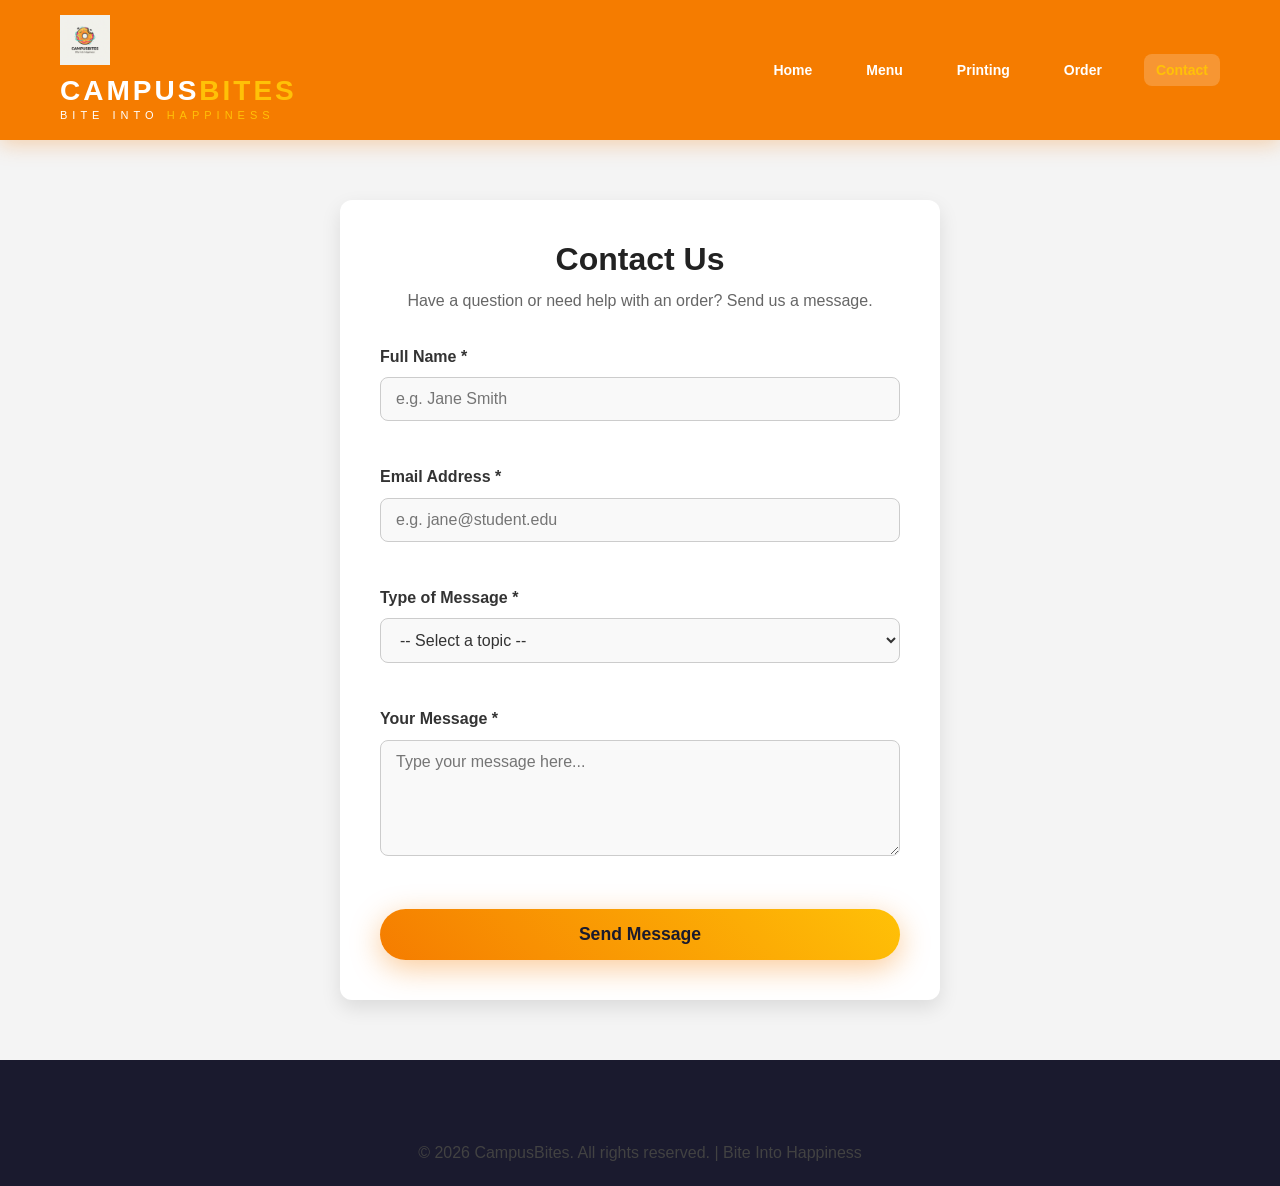
<file: contact.html>
<!DOCTYPE html>
<html lang="en">
<head>
    <meta charset="UTF-8" />
    <meta name="viewport" content="width=device-width, initial-scale=1.0" />
    <title>Contact CampusBites | Student Support & General Enquiries</title>
    <meta name="description" content="Get in touch with CampusBites. Send us a message regarding your food delivery, document printing, or general enquiries." />
    <meta name="keywords" content="contact campusbites, student support, food delivery help, campus printing contact" />
    <link rel="stylesheet" href="style.css" />
</head>
<body>
    <header class="header">
        <div class="container header-container">
            <a href="index.html" class="logo">
                <img src="campusbitelogo.png" alt="CampusBites student food delivery logo" class="logo-image" />
                <div class="logo-text-wrapper">
                    <span class="logo-brand"><span class="orange">CAMPUS</span><span class="yellow">BITES</span></span>
                    <span class="logo-slogan">Bite Into <span class="highlight">Happiness</span></span>
                </div>
            </a>
            <nav class="nav">
                <ul class="nav-links" id="navLinks">
                    <li><a href="index.html">Home</a></li>
                    <li><a href="menu.html">Menu</a></li>
                    <li><a href="printing.html">Printing</a></li>
                    <li><a href="order.html">Order</a></li>
                    <li><a href="contact.html" class="active">Contact</a></li>
                </ul>
            </nav>
            <button class="hamburger" onclick="toggleMenu()" aria-label="Toggle menu">
                <span></span><span></span><span></span>
            </button>
        </div>
    </header>

    <section class="form-section">
        <div class="container form-container">
            <h2>Contact Us</h2>
            <p>Have a question or need help with an order? Send us a message.</p>

            <form id="contactForm" action="https://formsubmit.co/st10491900@rcconnect.edu.za" method="POST" novalidate>
                <input type="hidden" name="_captcha" value="false" />
                <input type="hidden" name="_subject" value="New Message from CampusBites Website!" />

                <div class="form-group">
                    <label for="contactName">Full Name *</label>
                    <input type="text" id="contactName" name="name" placeholder="e.g. Jane Smith" />
                    <span class="error-msg" id="cNameError"></span>
                </div>

                <div class="form-group">
                    <label for="contactEmail">Email Address *</label>
                    <input type="email" id="contactEmail" name="email" placeholder="e.g. jane@student.edu" />
                    <span class="error-msg" id="cEmailError"></span>
                </div>

                <div class="form-group">
                    <label for="messageType">Type of Message *</label>
                    <select id="messageType" name="messageType">
                        <option value="">-- Select a topic --</option>
                        <option value="Order Issue">Order Issue / Missing Item</option>
                        <option value="Printing Help">Printing Help</option>
                        <option value="Sponsorship">Sponsorship / Partnership</option>
                        <option value="General">General Enquiry</option>
                    </select>
                    <span class="error-msg" id="cTypeError"></span>
                </div>

                <div class="form-group">
                    <label for="contactMessage">Your Message *</label>
                    <textarea id="contactMessage" name="message" rows="5" placeholder="Type your message here..."></textarea>
                    <span class="error-msg" id="cMsgError"></span>
                </div>

                <button type="submit" class="btn btn-primary">Send Message</button>
            </form>
        </div>
    </section>

    <footer class="footer">
        <div class="container footer-bottom">
            <p>&copy; 2026 CampusBites. All rights reserved. | Bite Into Happiness</p>
        </div>
    </footer>

    <script>
        function toggleMenu() {
            const navLinks = document.getElementById('navLinks');
            if (navLinks) {
                navLinks.classList.toggle('active');
            }
        }

        const contactForm = document.getElementById('contactForm');

        if (contactForm) {
            contactForm.addEventListener('submit', function(event) {
                document.getElementById('cNameError').innerText = '';
                document.getElementById('cEmailError').innerText = '';
                document.getElementById('cTypeError').innerText = '';
                document.getElementById('cMsgError').innerText = '';

                const name = document.getElementById('contactName').value.trim();
                const email = document.getElementById('contactEmail').value.trim();
                const type = document.getElementById('messageType').value;
                const message = document.getElementById('contactMessage').value.trim();

                let isValid = true;

                if (name === '') {
                    document.getElementById('cNameError').innerText = 'Please enter your name.';
                    isValid = false;
                }

                const emailPattern = /^[^ ]+@[^ ]+\.[a-z]{2,3}$/;
                if (!email.match(emailPattern)) {
                    document.getElementById('cEmailError').innerText = 'Please enter a valid email address.';
                    isValid = false;
                }

                if (type === '') {
                    document.getElementById('cTypeError').innerText = 'Please select a message type.';
                    isValid = false;
                }

                if (message.length < 10) {
                    document.getElementById('cMsgError').innerText = 'Message must be at least 10 characters long.';
                    isValid = false;
                }

                if (!isValid) {
                    event.preventDefault();
                }
            });
        }
    </script>
</body>
</html>
</file>
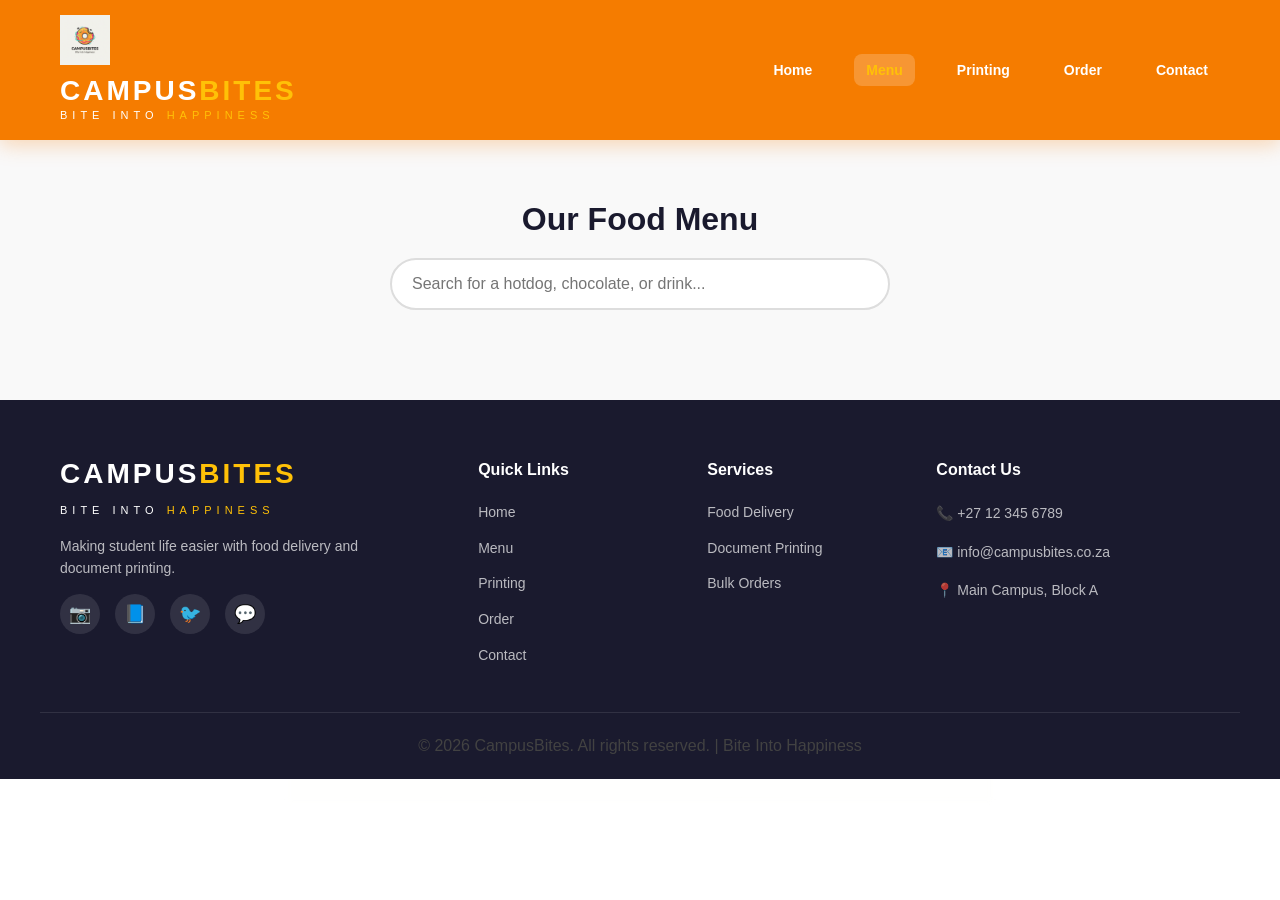
<file: menu.html>
<!DOCTYPE html>
<html lang="en">
<head>
    <meta charset="UTF-8">
    <meta name="viewport" content="width=device-width, initial-scale=1.0">
    
    <!-- SEO: Title Tag -->
    <title>CampusBites Menu | Delicious Student Food & Drinks</title>
    
    <!-- SEO: Meta Description -->
    <meta name="description" content="Browse the CampusBites food menu. Search for delicious student meals like Butter Chicken, Hotdogs, Muffins, and drinks available for fast campus delivery.">
    
    <!-- SEO: Meta Keywords -->
    <meta name="keywords" content="campus food menu, student food, butter chicken, hotdogs, muffins, campus food delivery, CampusBites menu, student meals">
    
    <link rel="stylesheet" href="style.css" />
</head>
<body>
    <!-- HEADER -->
    <header class="header">
        <div class="container header-container">
            <a href="index.html" class="logo">
                <img src="campusbitelogo.png" alt="CampusBites student food delivery logo" class="logo-image" />
                <div class="logo-text-wrapper">
                    <span class="logo-brand">
                        <span class="orange">CAMPUS</span><span class="yellow">BITES</span>
                    </span>
                    <span class="logo-slogan">
                        Bite Into <span class="highlight">Happiness</span>
                    </span>
                </div>
            </a>
            <nav class="nav">
                <ul class="nav-links" id="navLinks">
                    <li><a href="index.html">Home</a></li>
                    <li><a href="menu.html" class="active">Menu</a></li>
                    <li><a href="printing.html">Printing</a></li>
                    <li><a href="order.html">Order</a></li>
                    <li><a href="contact.html">Contact</a></li>
                </ul>
            </nav>
            <button class="hamburger" onclick="toggleMenu()">
                <span></span><span></span><span></span>
            </button>
        </div>
    </header>

    <!-- SEARCH & DYNAMIC MENU SECTION -->
    <section class="menu-section">
        <div class="container">
            <h2 style="text-align: center; margin-bottom: 20px;">Our Food Menu</h2>
            
            <!-- The Search Bar -->
            <div class="search-container">
                <input type="text" id="searchInput" placeholder="Search for a hotdog, chocolate, or drink..." onkeyup="filterMenu()">
            </div>

            <!-- The container where JS will inject the items -->
            <div id="menuGrid" class="menu-grid">
                <!-- Items will be loaded here by JavaScript -->
            </div>
            
            <!-- Message if no items are found -->
            <p id="noResults" class="no-results" style="display: none;">No items found. Try searching for something else!</p>
        </div>
    </section>

    <!-- FOOTER -->
    <footer class="footer">
        <div class="container footer-container">
            <div class="footer-brand">
                <a href="index.html" class="logo">
                    <span class="logo-brand"><span class="orange">CAMPUS</span><span class="yellow">BITES</span></span>
                    <span class="logo-slogan">Bite Into <span class="highlight">Happiness</span></span>
                </a>
                <p>Making student life easier with food delivery and document printing.</p>
                <div class="footer-social">
                    <a href="#">📷</a>
                    <a href="#">📘</a>
                    <a href="#">🐦</a>
                    <a href="#">💬</a>
                </div>
            </div>
            <div class="footer-links">
                <h4>Quick Links</h4>
                <ul>
                    <li><a href="index.html">Home</a></li>
                    <li><a href="menu.html">Menu</a></li>
                    <li><a href="printing.html">Printing</a></li>
                    <li><a href="order.html">Order</a></li>
                    <li><a href="contact.html">Contact</a></li>
                </ul>
            </div>
            <div class="footer-links">
                <h4>Services</h4>
                <ul>
                    <li><a href="menu.html">Food Delivery</a></li>
                    <li><a href="printing.html">Document Printing</a></li>
                    <li><a href="order.html">Bulk Orders</a></li>
                </ul>
            </div>
            <div class="footer-contact">
                <h4>Contact Us</h4>
                <ul>
                    <li>📞 +27 12 345 6789</li>
                    <li>📧 info@campusbites.co.za</li>
                    <li>📍 Main Campus, Block A</li>
                </ul>
            </div>
        </div>
        <div class="footer-bottom">
            <div class="container">
                <p>&copy; 2026 CampusBites. All rights reserved. | Bite Into Happiness</p>
            </div>
        </div>
    </footer>
    
    <!-- JAVASCRIPT -->
    <script>
    // Reference: MDN Web Docs (2024) - Array.prototype.filter()
    // Reference: W3Schools (2024) - JavaScript HTML DOM EventListener
    function toggleMenu() {
        // Nav toggle function
        function toggleMenu() {
            document.getElementById('navLinks').classList.toggle('active');
        }

        // 1. Our Data (Your specific Part 2 items)
        const menuItems = [
            { id: 1, name: "Butter Chicken", price: "R65.00", category: "Meals", img: "butterchicken1.jpg" },
            { id: 2, name: "Hotdog", price: "R35.00", category: "Meals", img: "hotdog.jpg" },
            { id: 3, name: "Large Chips", price: "R25.00", category: "Snacks", img: "chips.jpg" },
            { id: 4, name: "Muffins", price: "R20.00", category: "Snacks", img: "muffins.jpg" },
            { id: 5, name: "Sour Worms", price: "R15.00", category: "Snacks", img: "sourworms.jpg" },
            { id: 6, name: "Chocolate", price: "R18.00", category: "Snacks", img: "chocolate.jpg" },
            { id: 7, name: "Orange Juice", price: "R22.00", category: "Drinks", img: "orange juice.jpg" },
            { id: 8, name: "Water", price: "R12.00", category: "Drinks", img: "water.jpg" }
        ];

        // 2. Function to display the items on the screen
        function displayItems(items) {
            const grid = document.getElementById('menuGrid');
            const noResults = document.getElementById('noResults');
            
            grid.innerHTML = ''; // Clear current items

            if (items.length === 0) {
                noResults.style.display = 'block';
                return;
            } else {
                noResults.style.display = 'none';
            }

            items.forEach(item => {
                const card = document.createElement('div');
                card.className = 'menu-card';
                // Added image tag here
                card.innerHTML = `
                    <img src="${item.img}" alt="${item.name} - CampusBites delivery" class="menu-img">
                    <div class="menu-card-content">
                        <h3>${item.name}</h3>
                        <p class="price">${item.price}</p>
                        <p style="font-size: 12px; color: #777; text-transform: uppercase; font-weight: bold; margin-top: 10px;">${item.category}</p>
                    </div>
                `;
                grid.appendChild(card);
            });
        }

        // 3. The Search Filter Function
        function filterMenu() {
            const searchTerm = document.getElementById('searchInput').value.toLowerCase();
            
            const filteredItems = menuItems.filter(item => {
                return item.name.toLowerCase().includes(searchTerm) || 
                       item.category.toLowerCase().includes(searchTerm);
            });

            displayItems(filteredItems);
        }

        // 4. Load items when the page first opens
        document.addEventListener('DOMContentLoaded', () => {
            displayItems(menuItems);
        });
    </script>
</body>
</html>
</file>
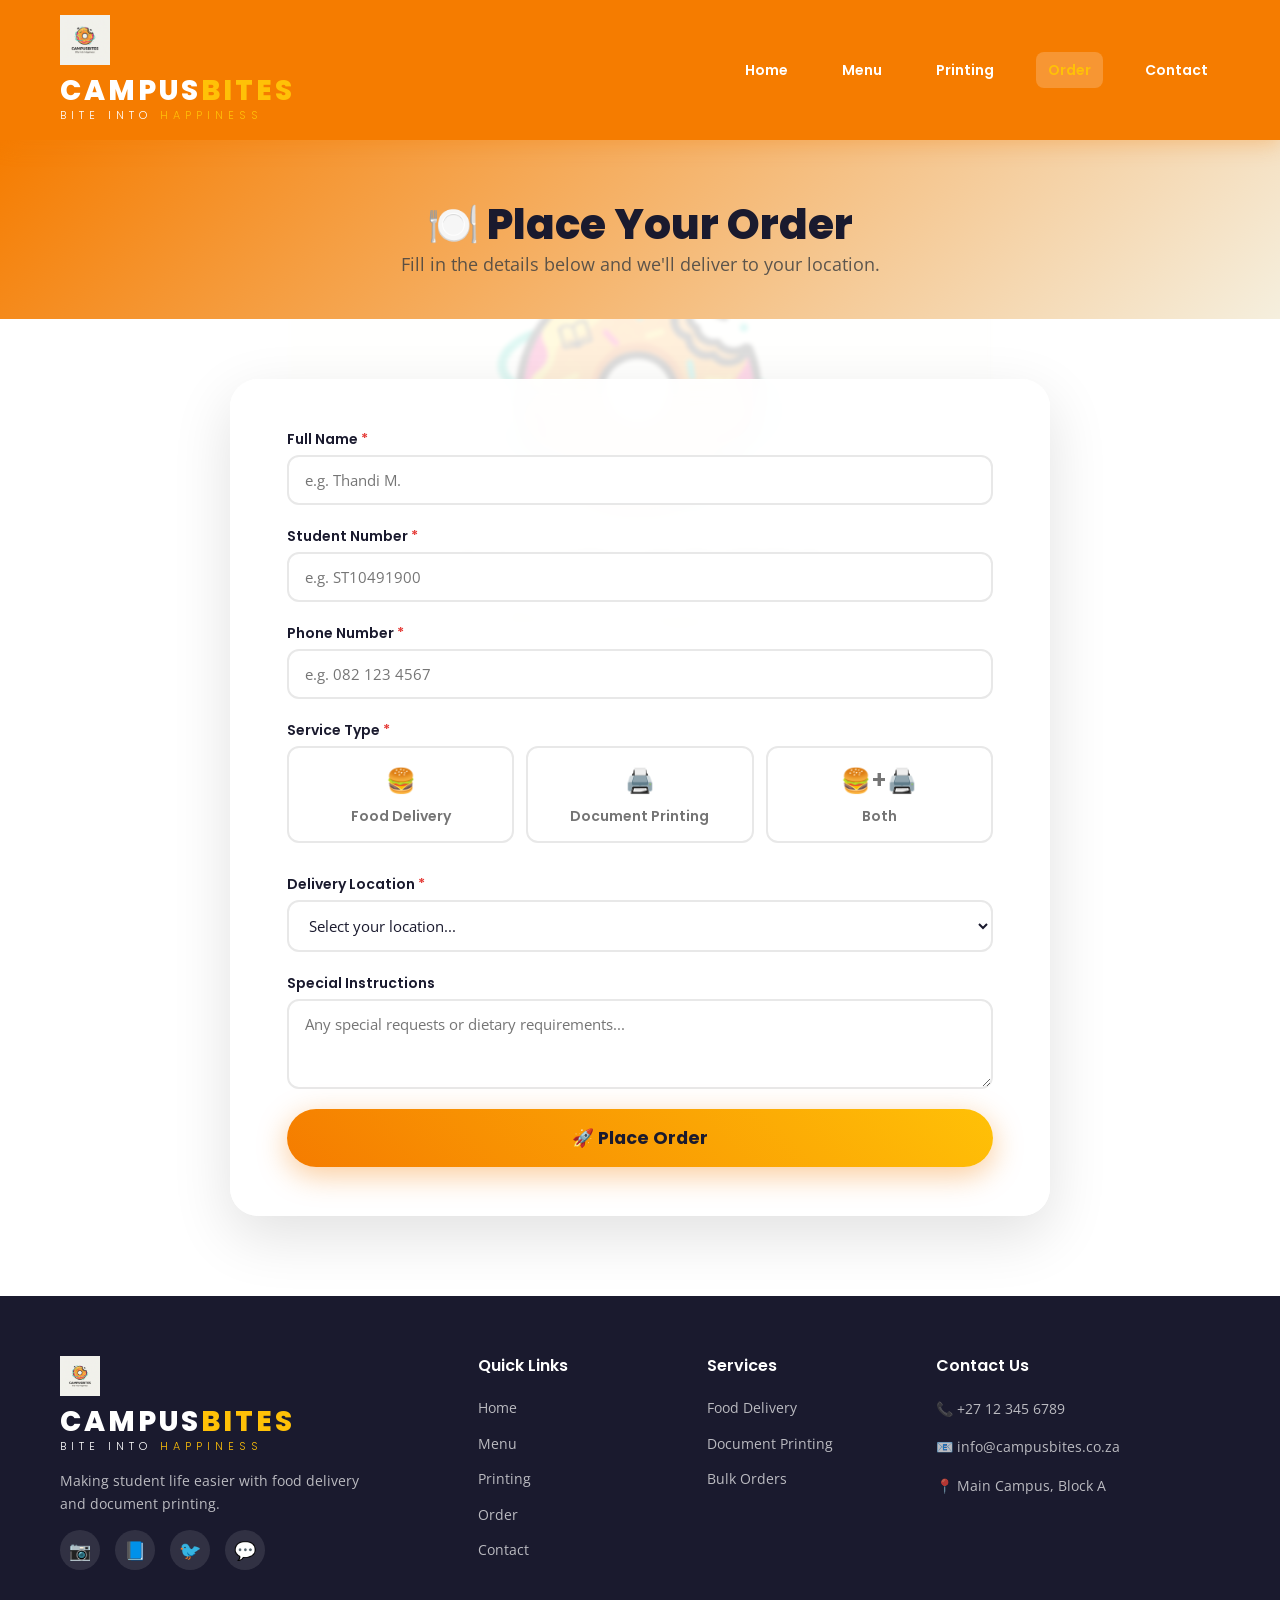
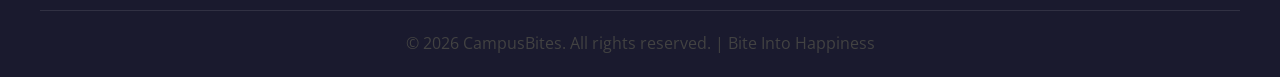
<file: order.html>
<!DOCTYPE html>
<html lang="en">
<head>
    <meta charset="UTF-8" />
    <meta name="viewport" content="width=device-width, initial-scale=1.0" />
    <meta name="description" content="CampusBites - Place your order for food delivery or document printing" />
    <title>CampusBites - Place Order</title>
    <link href="https://fonts.googleapis.com/css2?family=Poppins:wght@300;400;600;700;800&family=Open+Sans:wght@400;600&display=swap" rel="stylesheet" />
    <link rel="stylesheet" href="style.css" />

    <style>
        /* ===== PAGE HEADER ===== */
        .page-header {
            background: linear-gradient(135deg, #F57C00, #f5efde);
            padding: 3.75rem 0 2.5rem;
            text-align: center;
            color: #1A1A2E;
            position: relative;
            z-index: 1;
        }
        .page-header h1 { font-size: 2.625rem; font-weight: 800; }
        .page-header p { font-size: 1.125rem; opacity: 0.85; }

        /* ===== ORDER SECTION ===== */
        .order-section {
            padding: 3.75rem 0 5rem;
            position: relative;
            z-index: 1;
        }

        .order-wrapper {
            max-width: 820px;
            margin: 0 auto;
        }

        .order-form-container {
            background: rgba(255, 255, 255, 0.92);
            backdrop-filter: blur(10px);
            -webkit-backdrop-filter: blur(10px);
            border-radius: 28px;
            padding: 3rem 3.5rem;
            box-shadow: 0 20px 60px rgba(0, 0, 0, 0.12);
            border: 1px solid rgba(255, 255, 255, 0.3);
            transition: all 0.3s ease;
        }

        .order-form-container:hover {
            box-shadow: 0 25px 80px rgba(0, 0, 0, 0.18);
        }

        .order-form-container h1 {
            font-size: 2.2rem;
            font-weight: 800;
            color: #1A1A2E;
            display: flex;
            align-items: center;
            gap: 12px;
        }

        .order-form-container h1 span {
            background: linear-gradient(45deg, #F57C00, #FFC107);
            padding: 4px 14px;
            border-radius: 50px;
            font-size: 0.9rem;
            color: #1A1A2E;
        }

        .order-form-container > p {
            color: #757575;
            font-size: 1rem;
            margin-bottom: 2rem;
            border-left: 4px solid #F57C00;
            padding-left: 16px;
        }

        /* ===== FORM STYLES ===== */
        .form-group {
            margin-bottom: 1.25rem;
        }

        .form-group label {
            display: block;
            font-family: 'Poppins', Arial, sans-serif;
            font-weight: 600;
            font-size: 0.875rem;
            color: #1A1A2E;
            margin-bottom: 0.3125rem;
        }

        .form-group .required {
            color: #E53935;
        }

        .form-group input,
        .form-group select,
        .form-group textarea {
            width: 100%;
            padding: 0.8rem 1rem;
            border: 2px solid #E8E8E8;
            border-radius: 12px;
            font-family: 'Open Sans', Arial, sans-serif;
            font-size: 0.9375rem;
            transition: all 0.3s ease;
            background: #FFFFFF;
            color: #1A1A2E;
        }

        .form-group input:focus,
        .form-group select:focus,
        .form-group textarea:focus {
            border-color: #F57C00;
            outline: none;
            box-shadow: 0 0 0 4px rgba(245, 124, 0, 0.15);
            transform: translateY(-1px);
        }

        .form-group textarea {
            resize: vertical;
            min-height: 80px;
        }

        /* ===== SERVICE TYPE CARDS ===== */
        .service-type-grid {
            display: grid;
            grid-template-columns: repeat(3, 1fr);
            gap: 12px;
            margin-bottom: 10px;
        }

        .service-option {
            padding: 14px 12px;
            border: 2px solid #E8E8E8;
            border-radius: 12px;
            text-align: center;
            cursor: pointer;
            transition: all 0.3s ease;
            background: #FFFFFF;
            font-family: 'Poppins', Arial, sans-serif;
            font-weight: 600;
            font-size: 0.875rem;
            color: #757575;
        }

        .service-option:hover {
            border-color: #F57C00;
            background: #FFF8E1;
            transform: translateY(-2px);
        }

        .service-option.selected {
            border-color: #F57C00;
            background: #FFF3E0;
            color: #F57C00;
            box-shadow: 0 4px 15px rgba(245, 124, 0, 0.2);
        }

        .service-option .icon {
            display: block;
            font-size: 1.5rem;
            margin-bottom: 4px;
        }

        /* ===== FOOD & PRINTING OPTIONS ===== */
        .food-options,
        .printing-options {
            display: none;
            animation: fadeIn 0.4s ease;
        }

        .food-options.visible,
        .printing-options.visible {
            display: block;
        }

        @keyframes fadeIn {
            from { opacity: 0; transform: translateY(-10px); }
            to { opacity: 1; transform: translateY(0); }
        }

        .food-selection,
        .printing-selection {
            display: grid;
            grid-template-columns: 1fr 1fr;
            gap: 10px;
        }

        .food-item,
        .printing-item {
            display: flex;
            align-items: center;
            gap: 10px;
            padding: 12px 14px;
            border: 2px solid #E8E8E8;
            border-radius: 12px;
            cursor: pointer;
            transition: all 0.3s ease;
            font-size: 0.875rem;
            background: #FFFFFF;
        }

        .food-item:hover,
        .printing-item:hover {
            border-color: #F57C00;
            background: #FFF8E1;
            transform: translateY(-2px);
        }

        .food-item input,
        .printing-item input {
            width: auto;
            margin-right: 4px;
            accent-color: #F57C00;
        }

        .food-item .price-tag,
        .printing-item .price-tag {
            margin-left: auto;
            background: #FFF8E1;
            padding: 2px 12px;
            border-radius: 50px;
            font-weight: 700;
            font-size: 0.75rem;
            color: #F57C00;
        }

        /* ===== CONFIRMATION ===== */
        .order-confirmation {
            text-align: center;
            padding: 2.5rem 1.25rem;
            display: none;
        }

        .order-confirmation.visible {
            display: block;
            animation: fadeIn 0.6s ease;
        }

        .confirmation-icon {
            font-size: 4.5rem;
            margin-bottom: 1rem;
            display: inline-block;
            animation: bounce 0.8s ease;
        }

        @keyframes bounce {
            0%, 100% { transform: scale(1); }
            50% { transform: scale(1.2); }
        }

        .order-confirmation h3 {
            font-size: 1.75rem;
            font-weight: 700;
            color: #2E7D32;
        }

        .order-confirmation p {
            color: #757575;
            font-size: 1rem;
            margin: 0.625rem 0;
        }

        .order-confirmation .delivery-time {
            display: inline-block;
            background: #FFF8E1;
            padding: 0.6rem 1.8rem;
            border-radius: 50px;
            font-family: 'Poppins', Arial, sans-serif;
            font-weight: 600;
            color: #F57C00;
            margin: 0.9375rem 0;
            border: 2px solid #F57C00;
        }

        /* ===== RESPONSIVE ===== */
        @media (max-width: 992px) {
            .service-type-grid {
                grid-template-columns: 1fr 1fr;
            }
        }

        @media (max-width: 768px) {
            .order-form-container {
                padding: 1.5rem;
            }
            .order-form-container h1 {
                font-size: 1.5rem;
                flex-wrap: wrap;
            }
            .food-selection,
            .printing-selection {
                grid-template-columns: 1fr;
            }
            .service-type-grid {
                grid-template-columns: 1fr;
            }
            .page-header h1 {
                font-size: 1.75rem;
            }
        }

        @media (max-width: 480px) {
            .order-form-container {
                padding: 1rem;
            }
            .order-form-container h1 {
                font-size: 1.3rem;
            }
        }
    </style>
</head>
<body>

    <!-- ===== BLURRED LOGO BACKGROUND ===== -->
    <style>
        body::before {
            background: url("campusbitelogo.png") center center / 55% no-repeat;
            opacity: 0.18;
            filter: blur(2px) brightness(1.05);
        }
    </style>

    <!-- ===== HEADER ===== -->
    <header class="header">
        <div class="container header-container">
            <a href="index.html" class="logo">
                <img src="campusbitelogo.png" class="logo-image" />
                <div class="logo-text-wrapper">
                    <span class="logo-brand"><span class="orange">CAMPUS</span><span class="yellow">BITES</span></span>
                    <span class="logo-slogan">Bite Into <span class="highlight">Happiness</span></span>
                </div>
            </a>
            <nav class="nav">
                <ul class="nav-links" id="navLinks">
                    <li><a href="index.html">Home</a></li>
                    <li><a href="menu.html">Menu</a></li>
                    <li><a href="printing.html">Printing</a></li>
                    <li><a href="order.html" class="active">Order</a></li>
                    <li><a href="contact.html">Contact</a></li>
                </ul>
            </nav>
            <button class="hamburger" onclick="toggleMenu()">
                <span></span><span></span><span></span>
            </button>
        </div>
    </header>

    <!-- ===== PAGE HEADER ===== -->
    <section class="page-header">
        <div class="container">
            <h1>🍽️ Place Your Order</h1>
            <p>Fill in the details below and we'll deliver to your location.</p>
        </div>
    </section>

    <!-- ===== ORDER FORM ===== -->
    <section class="order-section">
        <div class="container">
            <div class="order-wrapper">
                <div class="order-form-container">

                    <!-- Form -->
                    <form id="orderForm" onsubmit="handleOrder(event)">

                        <!-- Student Details -->
                        <div class="form-group">
                            <label for="studentName">Full Name <span class="required">*</span></label>
                            <input type="text" id="studentName" placeholder="e.g. Thandi M." required />
                        </div>

                        <div class="form-group">
                            <label for="studentNumber">Student Number <span class="required">*</span></label>
                            <input type="text" id="studentNumber" placeholder="e.g. ST10491900" required />
                        </div>

                        <div class="form-group">
                            <label for="phoneNumber">Phone Number <span class="required">*</span></label>
                            <input type="tel" id="phoneNumber" placeholder="e.g. 082 123 4567" required />
                        </div>

                        <!-- Service Type -->
                        <div class="form-group">
                            <label>Service Type <span class="required">*</span></label>
                            <div class="service-type-grid">
                                <div class="service-option" onclick="selectService('food')" id="service-food">
                                    <span class="icon">🍔</span>
                                    Food Delivery
                                </div>
                                <div class="service-option" onclick="selectService('printing')" id="service-printing">
                                    <span class="icon">🖨️</span>
                                    Document Printing
                                </div>
                                <div class="service-option" onclick="selectService('both')" id="service-both">
                                    <span class="icon">🍔+🖨️</span>
                                    Both
                                </div>
                            </div>
                            <input type="hidden" id="orderType" value="" required />
                        </div>

                        <!-- Food Options -->
                        <div class="food-options" id="foodOptions">
                            <div class="form-group">
                                <label>Select Your Meal</label>
                                <div class="food-selection">
                                    <label class="food-item">
                                        <input type="checkbox" name="food" value="Breakfast Wrap - R45" />
                                        🥐 Breakfast Wrap
                                        <span class="price-tag">R45</span>
                                    </label>
                                    <label class="food-item">
                                        <input type="checkbox" name="food" value="Greek Salad - R55" />
                                        🥗 Greek Salad
                                        <span class="price-tag">R55</span>
                                    </label>
                                    <label class="food-item">
                                        <input type="checkbox" name="food" value="Butter Chicken - R75" />
                                        🍛 Butter Chicken
                                        <span class="price-tag">R75</span>
                                    </label>
                                    <label class="food-item">
                                        <input type="checkbox" name="food" value="Smoothie Bowl - R40" />
                                        🥤 Smoothie Bowl
                                        <span class="price-tag">R40</span>
                                    </label>
                                </div>
                            </div>
                        </div>

                        <!-- Printing Options -->
                        <div class="printing-options" id="printingOptions">
                            <div class="form-group">
                                <label>Printing Options</label>
                                <div class="printing-selection">
                                    <label class="printing-item">
                                        <input type="radio" name="printType" value="black-white" />
                                        ⚫ Black &amp; White
                                        <span class="price-tag">R2/page</span>
                                    </label>
                                    <label class="printing-item">
                                        <input type="radio" name="printType" value="colour" />
                                        🟣 Colour
                                        <span class="price-tag">R5/page</span>
                                    </label>
                                </div>
                            </div>
                            <div class="form-group">
                                <label for="pages">Number of Pages</label>
                                <input type="number" id="pages" min="1" value="1" />
                            </div>
                            <div class="form-group">
                                <label for="documentUpload">Upload Document</label>
                                <input type="file" id="documentUpload" accept=".pdf,.doc,.docx,.jpg,.png" />
                            </div>
                        </div>

                        <!-- Delivery Location -->
                        <div class="form-group">
                            <label for="deliveryLocation">Delivery Location <span class="required">*</span></label>
                            <select id="deliveryLocation" required>
                                <option value="">Select your location...</option>
                                <option value="res-a">🏠 Residence A</option>
                                <option value="res-b">🏠 Residence B</option>
                                <option value="block-a">📚 Lecture Hall Block A</option>
                                <option value="block-b">📚 Lecture Hall Block B</option>
                                <option value="library">📖 Library</option>
                                <option value="office">🏢 Faculty Office</option>
                            </select>
                        </div>

                        <!-- Special Instructions -->
                        <div class="form-group">
                            <label for="specialInstructions">Special Instructions</label>
                            <textarea id="specialInstructions" rows="3" placeholder="Any special requests or dietary requirements..."></textarea>
                        </div>

                        <button type="submit" class="btn btn-primary btn-large" style="width:100%; font-size:1.1rem; padding:1rem 2rem;">
                            🚀 Place Order
                        </button>
                    </form>

                    <!-- Confirmation -->
                    <div class="order-confirmation" id="orderConfirmation">
                        <div class="confirmation-icon">✅</div>
                        <h3>Order Placed Successfully!</h3>
                        <p>We will notify you when we enter your building.</p>
                        <div class="delivery-time">⏱️ Estimated Delivery: 25 minutes</div>
                        <br />
                        <button class="btn btn-secondary" onclick="resetForm()" style="background:#F57C00;color:#FFFFFF;border:none;padding:0.8rem 2rem;border-radius:50px;font-weight:700;cursor:pointer;">
                            📝 Place Another Order
                        </button>
                    </div>

                </div>
            </div>
        </div>
    </section>

    <!-- ===== FOOTER ===== -->
    <footer class="footer">
        <div class="container footer-container">
            <div class="footer-brand">
                <a href="index.html" class="logo">
                    <img src="campusbitelogo.png"  class="logo-image" style="height:40px;" />
                    <div class="logo-text-wrapper">
                        <span class="logo-brand"><span class="orange">CAMPUS</span><span class="yellow">BITES</span></span>
                        <span class="logo-slogan">Bite Into <span class="highlight">Happiness</span></span>
                    </div>
                </a>
                <p>Making student life easier with food delivery and document printing.</p>
                <div class="footer-social">
                    <a href="#">📷</a>
                    <a href="#">📘</a>
                    <a href="#">🐦</a>
                    <a href="#">💬</a>
                </div>
            </div>
            <div class="footer-links">
                <h4>Quick Links</h4>
                <ul>
                    <li><a href="index.html">Home</a></li>
                    <li><a href="menu.html">Menu</a></li>
                    <li><a href="printing.html">Printing</a></li>
                    <li><a href="order.html">Order</a></li>
                    <li><a href="contact.html">Contact</a></li>
                </ul>
            </div>
            <div class="footer-links">
                <h4>Services</h4>
                <ul>
                    <li><a href="menu.html">Food Delivery</a></li>
                    <li><a href="printing.html">Document Printing</a></li>
                    <li><a href="order.html">Bulk Orders</a></li>
                </ul>
            </div>
            <div class="footer-contact">
                <h4>Contact Us</h4>
                <ul>
                    <li>📞 +27 12 345 6789</li>
                    <li>📧 info@campusbites.co.za</li>
                    <li>📍 Main Campus, Block A</li>
                </ul>
            </div>
        </div>
        <div class="footer-bottom">
            <div class="container">
                <p>&copy; 2026 CampusBites. All rights reserved. | Bite Into Happiness</p>
            </div>
        </div>
    </footer>

    <!-- ===== JAVASCRIPT ===== -->
    <script>
        function toggleMenu() {
            document.getElementById('navLinks').classList.toggle('active');
        }

        document.querySelectorAll('.nav-links a').forEach(link => {
            link.addEventListener('click', () => {
                document.getElementById('navLinks').classList.remove('active');
            });
        });

        function selectService(type) {
            // Update hidden input
            document.getElementById('orderType').value = type;

            // Update visual selection
            document.querySelectorAll('.service-option').forEach(el => {
                el.classList.remove('selected');
            });

            if (type === 'food') document.getElementById('service-food').classList.add('selected');
            else if (type === 'printing') document.getElementById('service-printing').classList.add('selected');
            else if (type === 'both') document.getElementById('service-both').classList.add('selected');

            // Show/hide options
            document.getElementById('foodOptions').classList.toggle('visible', type === 'food' || type === 'both');
            document.getElementById('printingOptions').classList.toggle('visible', type === 'printing' || type === 'both');
        }

        function handleOrder(e) {
            e.preventDefault();

            // Basic validation
            const name = document.getElementById('studentName').value.trim();
            const number = document.getElementById('studentNumber').value.trim();
            const phone = document.getElementById('phoneNumber').value.trim();
            const location = document.getElementById('deliveryLocation').value;

            if (!name || !number || !phone || !location) {
                alert('Please fill in all required fields.');
                return;
            }

            document.getElementById('orderForm').style.display = 'none';
            document.getElementById('orderConfirmation').classList.add('visible');
        }

        function resetForm() {
            document.getElementById('orderForm').reset();
            document.getElementById('orderForm').style.display = 'block';
            document.getElementById('orderConfirmation').classList.remove('visible');
            document.getElementById('foodOptions').classList.remove('visible');
            document.getElementById('printingOptions').classList.remove('visible');
            document.querySelectorAll('.service-option').forEach(el => el.classList.remove('selected'));
            document.getElementById('orderType').value = '';
        }
    </script>

</body>
</html>
</file>
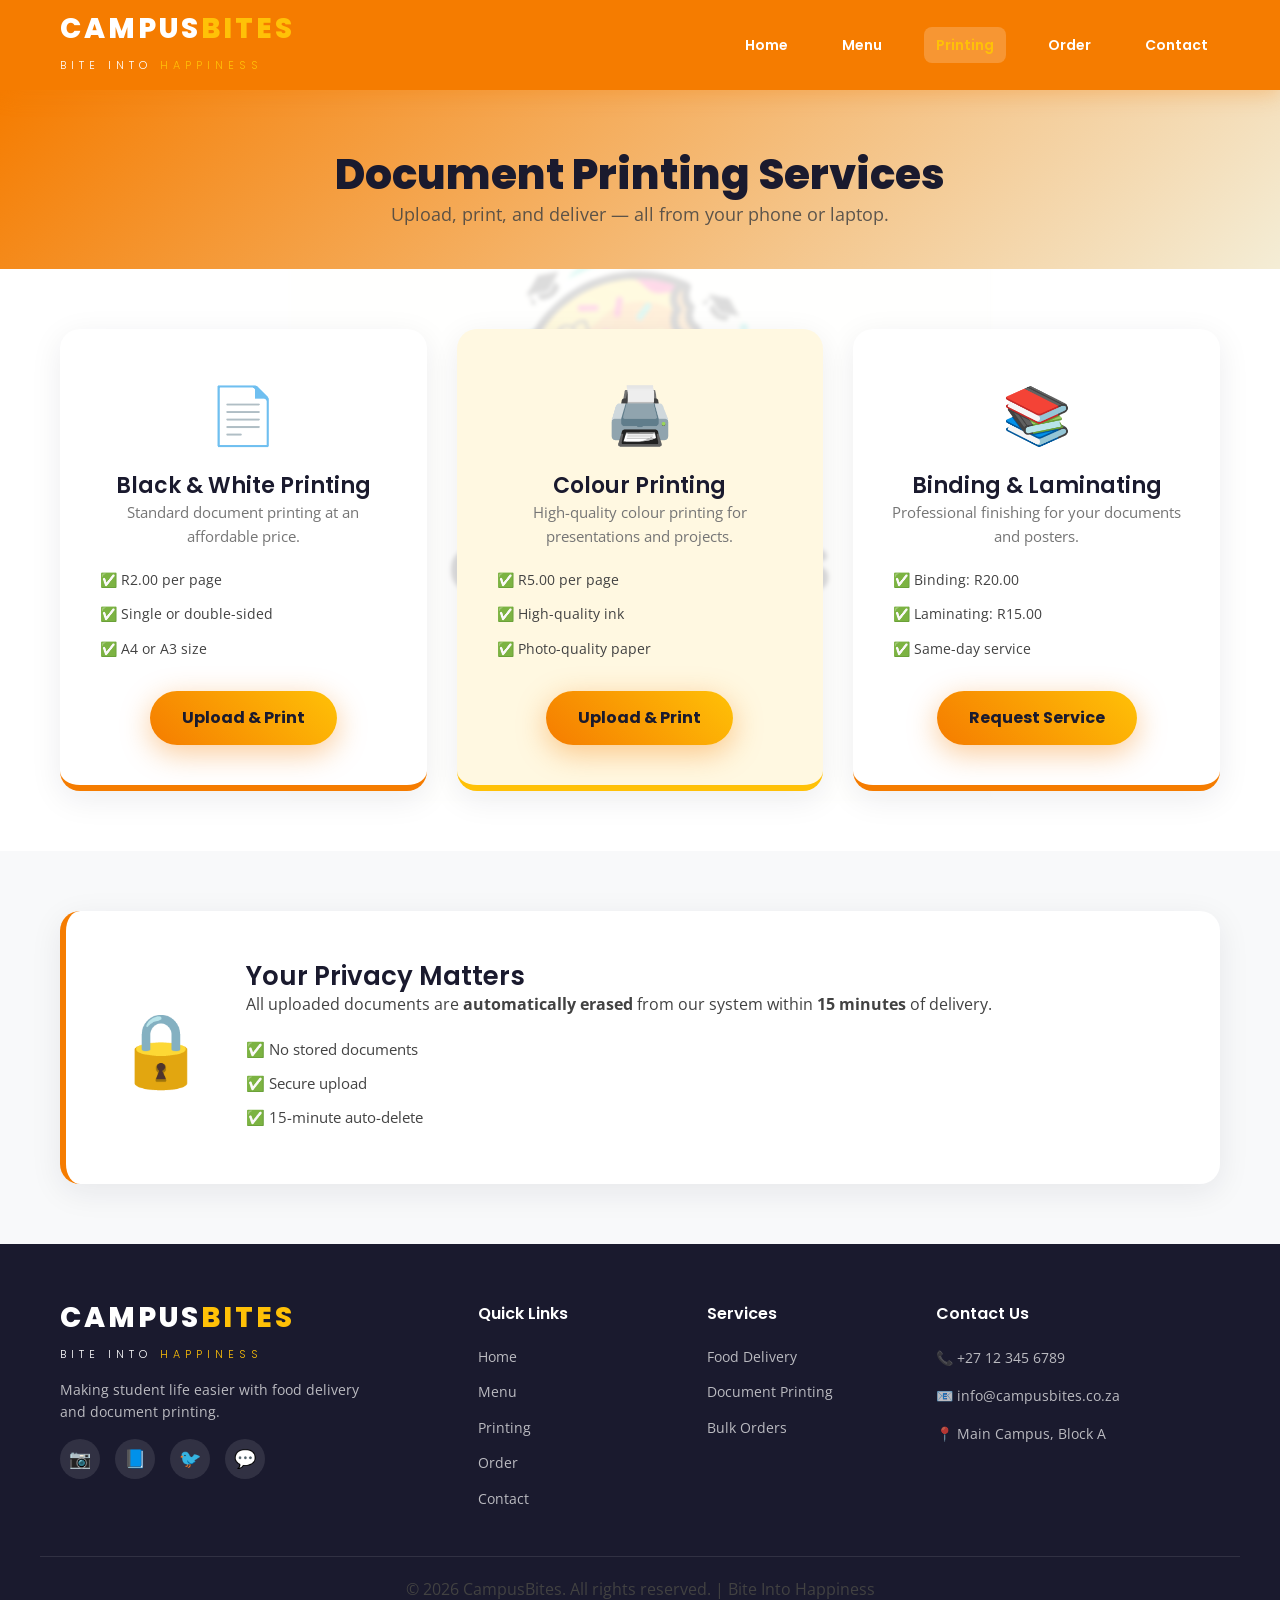
<file: printing.html>
<!DOCTYPE html>
<html lang="en">
<head>
    <meta charset="UTF-8" />
    <meta name="viewport" content="width=device-width, initial-scale=1.0" />
    <meta name="description" content="CampusBites - Document printing and delivery services for students" />
    <title>CampusBites - Printing Services</title>
    <link href="https://fonts.googleapis.com/css2?family=Poppins:wght@300;400;600;700;800&family=Open+Sans:wght@400;600&display=swap" rel="stylesheet" />
    <link rel="stylesheet" href="style.css" />
    <style>
        .page-header {
            background: linear-gradient(135deg, #F57C00, #f4edd6);
            padding: 3.75rem 0 2.5rem;
            text-align: center;
            color: #1A1A2E;
        }
        .page-header h1 { font-size: 2.625rem; }
        .page-header p { font-size: 1.125rem; opacity: 0.85; }

        .printing-services { padding: 3.75rem 0; }
        .printing-grid {
            display: grid;
            grid-template-columns: repeat(3, 1fr);
            gap: 1.875rem;
        }
        .printing-card {
            background: #FFFFFF;
            border-radius: 20px;
            padding: 2.5rem 1.875rem;
            text-align: center;
            box-shadow: 0 8px 32px rgba(26, 26, 46, 0.08);
            transition: all 0.3s ease;
            border-bottom: 6px solid #F57C00;
        }
        .printing-card:hover { transform: translateY(-10px); box-shadow: 0 16px 48px rgba(26, 26, 46, 0.15); }
        .printing-card.highlight { border-bottom-color: #FFC107; background: #FFF8E1; }
        .printing-icon { font-size: 3.5rem; margin-bottom: 0.9375rem; }
        .printing-card h3 { font-size: 1.375rem; }
        .printing-card p { color: #757575; font-size: 0.9375rem; margin-bottom: 0.9375rem; }
        .printing-card ul { text-align: left; margin: 0.9375rem 0 1.5625rem; padding-left: 0.625rem; }
        .printing-card ul li { padding: 0.375rem 0; color: #424242; font-size: 0.875rem; }

        .privacy-section { padding: 3.75rem 0; background: #F8F9FA; }
        .privacy-box {
            display: flex;
            gap: 2.5rem;
            align-items: center;
            background: #FFFFFF;
            border-radius: 20px;
            padding: 3.125rem;
            box-shadow: 0 8px 32px rgba(26, 26, 46, 0.08);
            border-left: 6px solid #F57C00;
        }
        .privacy-icon { font-size: 4.5rem; flex-shrink: 0; }
        .privacy-content h3 { font-size: 1.625rem; }
        .privacy-content p { font-size: 1rem; color: #424242; margin-bottom: 0.9375rem; }
        .privacy-content ul li { padding: 0.3125rem 0; color: #424242; font-size: 0.9375rem; }

        @media (max-width: 992px) {
            .printing-grid { grid-template-columns: 1fr 1fr; }
            .privacy-box { flex-direction: column; text-align: center; padding: 1.875rem; }
        }
        @media (max-width: 768px) {
            .printing-grid { grid-template-columns: 1fr; }
            .page-header h1 { font-size: 1.75rem; }
        }
    </style>
</head>
<body>

    <header class="header">
        <div class="container header-container">
            <a href="index.html" class="logo">
                <span class="logo-brand"><span class="orange">CAMPUS</span><span class="yellow">BITES</span></span>
                <span class="logo-slogan">Bite Into <span class="highlight">Happiness</span></span>
            </a>
            <nav class="nav">
                <ul class="nav-links" id="navLinks">
                    <li><a href="index.html">Home</a></li>
                    <li><a href="menu.html">Menu</a></li>
                    <li><a href="printing.html" class="active">Printing</a></li>
                    <li><a href="order.html">Order</a></li>
                    <li><a href="contact.html">Contact</a></li>
                </ul>
            </nav>
            <button class="hamburger" onclick="toggleMenu()">
                <span></span><span></span><span></span>
            </button>
        </div>
    </header>

    <section class="page-header">
        <div class="container">
            <h1>Document Printing Services</h1>
            <p>Upload, print, and deliver — all from your phone or laptop.</p>
        </div>
    </section>

    <section class="printing-services">
        <div class="container">
            <div class="printing-grid">
                <div class="printing-card">
                    <div class="printing-icon">📄</div>
                    <h3>Black &amp; White Printing</h3>
                    <p>Standard document printing at an affordable price.</p>
                    <ul>
                        <li>✅ R2.00 per page</li>
                        <li>✅ Single or double-sided</li>
                        <li>✅ A4 or A3 size</li>
                    </ul>
                    <a href="order.html" class="btn btn-primary">Upload &amp; Print</a>
                </div>

                <div class="printing-card highlight">
                    <div class="printing-icon">🖨️</div>
                    <h3>Colour Printing</h3>
                    <p>High-quality colour printing for presentations and projects.</p>
                    <ul>
                        <li>✅ R5.00 per page</li>
                        <li>✅ High-quality ink</li>
                        <li>✅ Photo-quality paper</li>
                    </ul>
                    <a href="order.html" class="btn btn-primary">Upload &amp; Print</a>
                </div>

                <div class="printing-card">
                    <div class="printing-icon">📚</div>
                    <h3>Binding &amp; Laminating</h3>
                    <p>Professional finishing for your documents and posters.</p>
                    <ul>
                        <li>✅ Binding: R20.00</li>
                        <li>✅ Laminating: R15.00</li>
                        <li>✅ Same-day service</li>
                    </ul>
                    <a href="order.html" class="btn btn-primary">Request Service</a>
                </div>
            </div>
        </div>
    </section>

    <section class="privacy-section">
        <div class="container">
            <div class="privacy-box">
                <div class="privacy-icon">🔒</div>
                <div class="privacy-content">
                    <h3>Your Privacy Matters</h3>
                    <p>All uploaded documents are <strong>automatically erased</strong> from our system within <strong>15 minutes</strong> of delivery.</p>
                    <ul>
                        <li>✅ No stored documents</li>
                        <li>✅ Secure upload</li>
                        <li>✅ 15-minute auto-delete</li>
                    </ul>
                </div>
            </div>
        </div>
    </section>

    <footer class="footer">
        <div class="container footer-container">
            <div class="footer-brand">
                <a href="index.html" class="logo">
                    <span class="logo-brand"><span class="orange">CAMPUS</span><span class="yellow">BITES</span></span>
                    <span class="logo-slogan">Bite Into <span class="highlight">Happiness</span></span>
                </a>
                <p>Making student life easier with food delivery and document printing.</p>
                <div class="footer-social">
                    <a href="#">📷</a>
                    <a href="#">📘</a>
                    <a href="#">🐦</a>
                    <a href="#">💬</a>
                </div>
            </div>
            <div class="footer-links">
                <h4>Quick Links</h4>
                <ul>
                    <li><a href="index.html">Home</a></li>
                    <li><a href="menu.html">Menu</a></li>
                    <li><a href="printing.html">Printing</a></li>
                    <li><a href="order.html">Order</a></li>
                    <li><a href="contact.html">Contact</a></li>
                </ul>
            </div>
            <div class="footer-links">
                <h4>Services</h4>
                <ul>
                    <li><a href="menu.html">Food Delivery</a></li>
                    <li><a href="printing.html">Document Printing</a></li>
                    <li><a href="order.html">Bulk Orders</a></li>
                </ul>
            </div>
            <div class="footer-contact">
                <h4>Contact Us</h4>
                <ul>
                    <li>📞 +27 12 345 6789</li>
                    <li>📧 info@campusbites.co.za</li>
                    <li>📍 Main Campus, Block A</li>
                </ul>
            </div>
        </div>
        <div class="footer-bottom">
            <div class="container">
                <p>&copy; 2026 CampusBites. All rights reserved. | Bite Into Happiness</p>
            </div>
        </div>
    </footer>

    <script>
        function toggleMenu() {
            document.getElementById('navLinks').classList.toggle('active');
        }
        document.querySelectorAll('.nav-links a').forEach(link => {
            link.addEventListener('click', () => {
                document.getElementById('navLinks').classList.remove('active');
            });
        });
    </script>
</body>
</html>
</file>
<file: style.css>
/* ============================================================
   CAMPUSBITES - MASTER STYLESHEET
   Version: 2.0
   Date: September 2026
   ============================================================ */

/* ============================================================
   1. CSS RESET & BASE STYLES
   ============================================================ */
/* ===== LOGO STYLES WITH IMAGE ===== */
.logo {
    display: flex;
    align-items: center;
    gap: 12px;
    text-decoration: none;
}

.logo-image {
    height: 50px;
    width: auto;
    display: block;
}

.logo-text-wrapper {
    display: flex;
    flex-direction: column;
    align-items: flex-start;
}

.logo-brand {
    font-family: 'Poppins', Arial, sans-serif;
    font-weight: 800;
    font-size: 1.75rem;
    color: #FFFFFF;
    letter-spacing: 0.1875rem;
    line-height: 1;
}

.logo-brand .orange { color: #FFFFFF; }
.logo-brand .yellow { color: #FFC107; }

.logo-slogan {
    font-family: 'Poppins', Arial, sans-serif;
    font-weight: 300;
    font-size: 0.6875rem;
    color: #FFFFFF;
    letter-spacing: 0.3125rem;
    text-transform: uppercase;
    margin-top: 0.125rem;
}

.logo-slogan .highlight { color: #FFC107; }

/* ===== MOBILE RESPONSIVE ===== */
@media (max-width: 768px) {
    .logo-image {
        height: 40px;
    }
    .logo-brand {
        font-size: 1.375rem;
    }
    .logo-slogan {
        font-size: 0.6rem;
    }
}

@media (max-width: 480px) {
    .logo-image {
        height: 32px;
    }
    .logo-brand {
        font-size: 1.125rem;
        letter-spacing: 0.1rem;
    }
}
/* ----- 1.1 CSS Reset ----- */
*,
*::before,
*::after {
    margin: 0;
    padding: 0;
    box-sizing: border-box;
}

/* ----- 1.2 Base Styles ----- */
html {
    scroll-behavior: smooth;
    font-size: 16px;
}

body {
    font-family: 'Open Sans', Arial, sans-serif;
    font-size: 1rem;
    line-height: 1.6;
    color: #1A1A2E;
    background-color: #FFFFFF;
    overflow-x: hidden;
    position: relative;
}

body::before {
    content: "";
    position: fixed;
    inset: 0;
    background: url("campusbitelogo.png") center center / 55% no-repeat;
    opacity: 0.18;
    filter: blur(2px) brightness(1.05);
    pointer-events: none;
    z-index: 0;
}

body > * {
    position: relative;
    z-index: 1;
}

/* ----- 1.3 Typography Base ----- */
h1, h2, h3, h4, h5, h6 {
    font-family: 'Poppins', Arial, sans-serif;
    font-weight: 700;
    line-height: 1.2;
    color: #1A1A2E;
}

h1 { font-size: 2.5rem; font-weight: 800; }
h2 { font-size: 2rem; font-weight: 700; }
h3 { font-size: 1.5rem; font-weight: 600; }
h4 { font-size: 1.125rem; font-weight: 600; }

p {
    font-size: 1rem;
    line-height: 1.6;
    color: #424242;
}

a {
    text-decoration: none;
    color: inherit;
    transition: all 0.3s ease;
}

ul { list-style: none; }

img {
    max-width: 100%;
    height: auto;
    display: block;
}

/* ----- 1.4 Container ----- */
.container {
    max-width: 1200px;
    margin: 0 auto;
    padding: 0 20px;
}

/* ============================================================
   2. BUTTONS
   ============================================================ */

.btn {
    display: inline-block;
    padding: 0.875rem 2rem;
    font-family: 'Poppins', Arial, sans-serif;
    font-weight: 700;
    font-size: 1rem;
    border: none;
    border-radius: 50px;
    cursor: pointer;
    transition: all 0.3s ease;
    text-align: center;
}

.btn-primary {
    background: linear-gradient(45deg, #F57C00, #FFC107);
    color: #1A1A2E;
    box-shadow: 0 8px 30px rgba(245, 124, 0, 0.4);
}

.btn-primary:hover {
    transform: translateY(-3px);
    box-shadow: 0 12px 40px rgba(245, 124, 0, 0.6);
}

.btn-secondary {
    background: transparent;
    color: #FFFFFF;
    border: 2px solid #FFFFFF;
}

.btn-secondary:hover {
    background: #FFFFFF;
    color: #1A1A2E;
}

.btn-outline {
    background: transparent;
    color: #F57C00;
    border: 2px solid #F57C00;
}

.btn-outline:hover {
    background: #F57C00;
    color: #FFFFFF;
}

.btn-sm {
    padding: 0.5rem 1.25rem;
    font-size: 0.813rem;
}

.btn-large {
    padding: 1rem 3rem;
    font-size: 1.125rem;
}

/* ============================================================
   3. HEADER & NAVIGATION
   ============================================================ */

.header {
    background: #F57C00;
    padding: 0.9375rem 0;
    position: sticky;
    top: 0;
    z-index: 1000;
    box-shadow: 0 4px 20px rgba(245, 124, 0, 0.3);
}

.header-container {
    display: flex;
    justify-content: space-between;
    align-items: center;
}

/* ----- 3.1 Logo ----- */
.logo {
    display: flex;
    flex-direction: column;
    align-items: flex-start;
    text-decoration: none;
}

.logo-brand {
    font-family: 'Poppins', Arial, sans-serif;
    font-weight: 800;
    font-size: 1.75rem;
    color: #FFFFFF;
    letter-spacing: 0.1875rem;
    line-height: 1;
}

.logo-brand .orange { color: #FFFFFF; }
.logo-brand .yellow { color: #FFC107; }

.logo-slogan {
    font-family: 'Poppins', Arial, sans-serif;
    font-weight: 300;
    font-size: 0.6875rem;
    color: #FFFFFF;
    letter-spacing: 0.3125rem;
    text-transform: uppercase;
    margin-top: 0.125rem;
}

.logo-slogan .highlight { color: #FFC107; }

/* ----- 3.2 Navigation ----- */
.nav-links {
    display: flex;
    gap: 1.875rem;
    align-items: center;
}

.nav-links a {
    font-family: 'Poppins', Arial, sans-serif;
    font-weight: 600;
    font-size: 0.875rem;
    color: #FFFFFF;
    padding: 0.5rem 0.75rem;
    border-radius: 8px;
    transition: all 0.3s ease;
}

.nav-links a:hover,
.nav-links a.active {
    background: rgba(255, 255, 255, 0.2);
    color: #FFC107;
}

/* ----- 3.3 Hamburger Menu (Mobile) ----- */
.hamburger {
    display: none;
    flex-direction: column;
    gap: 5px;
    background: none;
    border: none;
    cursor: pointer;
    padding: 5px;
}

.hamburger span {
    width: 28px;
    height: 3px;
    background: #FFFFFF;
    border-radius: 3px;
    transition: all 0.3s ease;
}

/* ============================================================
   4. HERO SECTION
   ============================================================ */

.hero {
    background: linear-gradient(135deg, #1A1A2E 0%, #F57C00 50%, #FFC107 100%);
    padding: 5rem 0;
    min-height: 90vh;
    display: flex;
    align-items: center;
}

.hero-container {
    display: grid;
    grid-template-columns: 1fr 1fr;
    gap: 3.125rem;
    align-items: center;
}

.hero-badge {
    display: inline-block;
    background: rgba(255, 255, 255, 0.15);
    padding: 0.375rem 1.125rem;
    border-radius: 50px;
    color: #FFC107;
    font-size: 0.813rem;
    font-weight: 600;
    margin-bottom: 1.25rem;
}

.hero-content h1 {
    font-weight: 800;
    font-size: 3rem;
    color: #FFFFFF;
    line-height: 1.2;
}

.hero-content h1 .highlight { color: #FFC107; }

.hero-text {
    font-size: 1.125rem;
    color: rgba(255, 255, 255, 0.85);
    margin: 1.25rem 0 1.875rem;
    max-width: 500px;
}

.hero-buttons {
    display: flex;
    gap: 0.9375rem;
    flex-wrap: wrap;
}

.hero-stats {
    display: flex;
    gap: 2.5rem;
    margin-top: 2.5rem;
}

.stat-number {
    display: block;
    font-family: 'Poppins', Arial, sans-serif;
    font-weight: 800;
    font-size: 2rem;
    color: #FFC107;
}

.stat-label {
    font-size: 0.875rem;
    color: rgba(255, 255, 255, 0.7);
}

.hero-image img {
    border-radius: 20px;
    box-shadow: 0 20px 60px rgba(0, 0, 0, 0.3);
    width: 100%;
}

/* ============================================================
   5. SECTION HEADERS
   ============================================================ */

.section-header {
    text-align: center;
    margin-bottom: 3.125rem;
}

.section-tag {
    display: inline-block;
    background: rgba(245, 124, 0, 0.1);
    color: #F57C00;
    padding: 0.25rem 1rem;
    border-radius: 50px;
    font-size: 0.813rem;
    font-weight: 600;
    text-transform: uppercase;
    letter-spacing: 0.0625rem;
    margin-bottom: 0.625rem;
}

.section-header h2 {
    font-size: 2.25rem;
}

.section-header p {
    font-size: 1.125rem;
    color: #757575;
    max-width: 600px;
    margin: 0.625rem auto 0;
}

/* ============================================================
   6. SERVICES SECTION
   ============================================================ */

.services {
    padding: 5rem 0;
    background: #F8F9FA;
}

.services-grid {
    display: grid;
    grid-template-columns: repeat(2, 1fr);
    gap: 1.875rem;
}

.service-card {
    background: #FFFFFF;
    border-radius: 20px;
    padding: 2.5rem;
    box-shadow: 0 8px 32px rgba(26, 26, 46, 0.08);
    transition: all 0.3s ease;
    border-bottom: 6px solid #F57C00;
}

.service-card:hover {
    transform: translateY(-10px);
    box-shadow: 0 16px 48px rgba(26, 26, 46, 0.15);
}

.service-icon {
    font-size: 3rem;
    margin-bottom: 0.9375rem;
}

.service-card h3 {
    font-size: 1.5rem;
    margin-bottom: 0.625rem;
}

.service-card p {
    color: #757575;
    margin-bottom: 0.9375rem;
}

.service-features li {
    padding: 0.375rem 0;
    color: #424242;
    font-size: 0.875rem;
}

/* ============================================================
   7. HOW IT WORKS
   ============================================================ */

.how-it-works {
    padding: 5rem 0;
}

.steps {
    display: flex;
    align-items: center;
    justify-content: center;
    gap: 1.25rem;
    flex-wrap: wrap;
}

.step {
    background: #FFFFFF;
    border-radius: 20px;
    padding: 1.875rem;
    text-align: center;
    box-shadow: 0 8px 32px rgba(26, 26, 46, 0.08);
    min-width: 160px;
    position: relative;
}

.step-number {
    position: absolute;
    top: -12px;
    right: -12px;
    background: #F57C00;
    color: #FFFFFF;
    width: 30px;
    height: 30px;
    border-radius: 50%;
    display: flex;
    align-items: center;
    justify-content: center;
    font-weight: 700;
    font-size: 0.875rem;
}

.step-icon { font-size: 2.5rem; margin-bottom: 0.625rem; }
.step h4 { font-size: 1rem; }
.step p { font-size: 0.813rem; color: #757575; margin-top: 0.3125rem; }

.step-arrow {
    font-size: 1.5rem;
    color: #F57C00;
}

/* ============================================================
   8. TESTIMONIALS
   ============================================================ */

.testimonials {
    padding: 5rem 0;
    background: #F8F9FA;
}

.testimonial-grid {
    display: grid;
    grid-template-columns: repeat(3, 1fr);
    gap: 1.875rem;
}

.testimonial-card {
    background: #FFFFFF;
    border-radius: 20px;
    padding: 1.875rem;
    box-shadow: 0 8px 32px rgba(26, 26, 46, 0.08);
}

.testimonial-stars {
    color: #FFC107;
    font-size: 1.25rem;
    margin-bottom: 0.625rem;
}

.testimonial-card p {
    font-size: 1rem;
    color: #424242;
    font-style: italic;
    margin-bottom: 0.9375rem;
}

.testimonial-author strong {
    display: block;
    font-weight: 600;
    color: #1A1A2E;
}

.testimonial-author span {
    font-size: 0.813rem;
    color: #757575;
}

/* ============================================================
   9. FOOTER
   ============================================================ */

.footer {
    background: #1A1A2E;
    color: #FFFFFF;
    padding: 3.75rem 0 0;
}

.footer-container {
    display: grid;
    grid-template-columns: 2fr 1fr 1fr 1.5fr;
    gap: 2.5rem;
    padding-bottom: 2.5rem;
    border-bottom: 1px solid rgba(255, 255, 255, 0.1);
}

.footer-brand p {
    color: rgba(255, 255, 255, 0.7);
    font-size: 0.875rem;
    margin: 0.9375rem 0;
    max-width: 300px;
}

.footer-social {
    display: flex;
    gap: 0.9375rem;
}

.footer-social a {
    width: 40px;
    height: 40px;
    background: rgba(255, 255, 255, 0.1);
    border-radius: 50%;
    display: flex;
    align-items: center;
    justify-content: center;
    transition: all 0.3s ease;
    color: #FFFFFF;
    font-size: 1.125rem;
}

.footer-social a:hover {
    background: #F57C00;
    transform: translateY(-3px);
}

.footer-links h4,
.footer-contact h4 {
    font-family: 'Poppins', Arial, sans-serif;
    font-weight: 600;
    font-size: 1rem;
    margin-bottom: 0.9375rem;
    color: #FFFFFF;
}

.footer-links ul li {
    padding: 0.3125rem 0;
}

.footer-links ul li a {
    color: rgba(255, 255, 255, 0.7);
    font-size: 0.875rem;
    transition: all 0.3s ease;
}

.footer-links ul li a:hover { color: #FFC107; }

.footer-contact ul li {
    padding: 0.5rem 0;
    color: rgba(255, 255, 255, 0.7);
    font-size: 0.875rem;
    display: flex;
    align-items: center;
    gap: 0.75rem;
}

.footer-contact ul li i {
    color: #F57C00;
    width: 20px;
}

.footer-bottom {
    padding: 1.25rem 0;
    text-align: center;
    color: rgba(255, 255, 255, 0.5);
    font-size: 0.875rem;
}

/* ============================================================
   10. RESPONSIVE DESIGN - MEDIA QUERIES
   ============================================================ */

/* ----- Tablet (max-width: 992px) ----- */
@media (max-width: 992px) {
    .hero-container {
        grid-template-columns: 1fr;
        text-align: center;
    }

    .hero-text {
        margin: 1.25rem auto 1.875rem;
    }

    .hero-buttons { justify-content: center; }
    .hero-stats { justify-content: center; }
    .hero-image { order: -1; }

    .services-grid { grid-template-columns: 1fr; }
    .testimonial-grid { grid-template-columns: 1fr 1fr; }
    .footer-container { grid-template-columns: 1fr 1fr; }

    .steps { flex-direction: column; }
    .step-arrow { transform: rotate(90deg); }
}

/* ----- Mobile (max-width: 768px) ----- */
@media (max-width: 768px) {
    .nav-links {
        display: none;
        flex-direction: column;
        background: #F57C00;
        padding: 1.25rem;
        border-radius: 12px;
        position: absolute;
        top: 70px;
        right: 20px;
        min-width: 200px;
        box-shadow: 0 8px 32px rgba(0, 0, 0, 0.2);
    }

    .nav-links.active { display: flex; }
    .hamburger { display: flex; }

    .hero-content h1 { font-size: 2rem; }

    .testimonial-grid { grid-template-columns: 1fr; }
    .footer-container { grid-template-columns: 1fr; }
    .services-grid { grid-template-columns: 1fr; }

    .logo-brand { font-size: 1.375rem; }
}

/* ----- Small Mobile (max-width: 480px) ----- */
@media (max-width: 480px) {
    .hero {
        padding: 3rem 0;
        min-height: auto;
    }

    .hero-content h1 { font-size: 1.75rem; }

    .hero-stats {
        flex-direction: column;
        gap: 0.625rem;
    }

    .section-header h2 { font-size: 1.5rem; }

    .service-card { padding: 1.25rem; }

    .step { min-width: 120px; padding: 1.25rem; }

    .btn {
        padding: 0.625rem 1.25rem;
        font-size: 0.875rem;
    }
}
/* Menu Grid & Search */
.menu-section {
    padding: 60px 20px;
    background-color: #f9f9f9;
}

.search-container {
    margin-bottom: 30px;
    text-align: center;
}

#searchInput {
    width: 100%;
    max-width: 500px;
    padding: 15px 20px;
    border: 2px solid #ddd;
    border-radius: 30px;
    font-size: 16px;
    outline: none;
    transition: 0.3s;
}

#searchInput:focus {
    border-color: #ff9800;
    box-shadow: 0 0 10px rgba(255, 152, 0, 0.2);
}

.menu-grid {
        display: grid;
    /* This ensures cards are always a maximum of 300px wide, even if there's only 1 result */
    grid-template-columns: repeat(auto-fill, minmax(280px, 1fr));
    gap: 25px;
    justify-content: center; /* Centers the single card if there's only one result */
}


.menu-card {
    background: white;
    border-radius: 15px;
    overflow: hidden; /* Keeps image inside rounded corners */
    box-shadow: 0 5px 15px rgba(0,0,0,0.08);
    transition: transform 0.3s ease, box-shadow 0.3s ease;
    display: flex;
    flex-direction: column;
}

.menu-card:hover {
    transform: translateY(-8px);
    box-shadow: 0 8px 25px rgba(0,0,0,0.15);
}

.menu-img {
    width: 100%;
    height: 200px;
    /* Changed from 'cover' to 'contain' so the whole image is visible without cropping */
    object-fit: contain; 
    background-color: #fff; /* Adds a white background in case the image doesn't fill the space */
    padding: 10px; /* Adds a little breathing room around the image */
    border-bottom: 1px solid #eee;

}

.menu-card-content {
    padding: 20px;
    text-align: center;
    display: flex;
    flex-direction: column;
    flex-grow: 1;
}

.menu-card h3 {
    color: #333;
    margin-bottom: 10px;
    font-size: 1.2rem;
}

.menu-card .price {
    color: #ff9800;
    font-weight: 700;
    font-size: 20px;
    margin-bottom: 5px;
}

.no-results {
    text-align: center;
    color: #e74c3c;
    font-size: 18px;
    margin-top: 20px;
    font-weight: bold;
}

.textarea {
    width: 100%;
    padding: 12px;
    border: 1px solid #ccc;
    border-radius: 8px;
    font-size: 16px;
    outline: none;
    font-family: inherit;
    resize: vertical; /* Allows user to drag to make it taller */
    transition: border-color 0.3s;
}

textarea:focus {
    border-color: #ff9800;
}
/* =========================================
   FORM STYLING (Enquiry & Contact)
   ========================================= */

.form-section {
    padding: 60px 20px;
    background-color: #f4f4f4; /* Light grey background */
    min-height: 80vh;
    display: flex;
    justify-content: center;
    align-items: center;
}

.form-container {
    background-color: #ffffff;
    width: 100%;
    max-width: 600px;
    padding: 40px;
    border-radius: 12px;
    box-shadow: 0 8px 20px rgba(0, 0, 0, 0.1);
}

.form-container h2 {
    text-align: center;
    color: #222;
    margin-bottom: 10px;
    font-size: 2rem;
}

.form-container p {
    text-align: center;
    color: #666;
    margin-bottom: 30px;
    font-size: 1rem;
}

/* This forces the label and input to be on separate lines */
.form-group {
    display: flex;
    flex-direction: column; 
    margin-bottom: 20px;
}

.form-group label {
    font-weight: 600;
    color: #333;
    margin-bottom: 8px;
    font-size: 1rem;
}

/* Styling for all inputs, selects, and textareas */
.form-group input, 
.form-group select, 
.form-group textarea {
    width: 100%;
    padding: 12px 15px;
    border: 1.5px solid #ccc;
    border-radius: 8px;
    font-size: 1rem;
    font-family: inherit;
    color: #333;
    background-color: #f9f9f9;
    transition: all 0.3s ease;
    box-sizing: border-box; /* Ensures padding doesn't break the width */
}

/* Highlight when clicked */
.form-group input:focus, 
.form-group select:focus, 
.form-group textarea:focus {
    border-color: #ff9800; /* CampusBites Orange */
    background-color: #fff;
    outline: none;
    box-shadow: 0 0 8px rgba(255, 152, 0, 0.2);
}

/* Error message text */
.error-msg {
    color: #e74c3c;
    font-size: 0.85rem;
    margin-top: 5px;
    font-weight: 600;
    min-height: 18px; /* Reserves space so layout doesn't jump when error appears */
}

/* Ensure the submit button looks good */
.form-container .btn-primary {
    width: 100%;
    padding: 15px;
    font-size: 1.1rem;
    margin-top: 10px;
    cursor: pointer;
}
</file>
